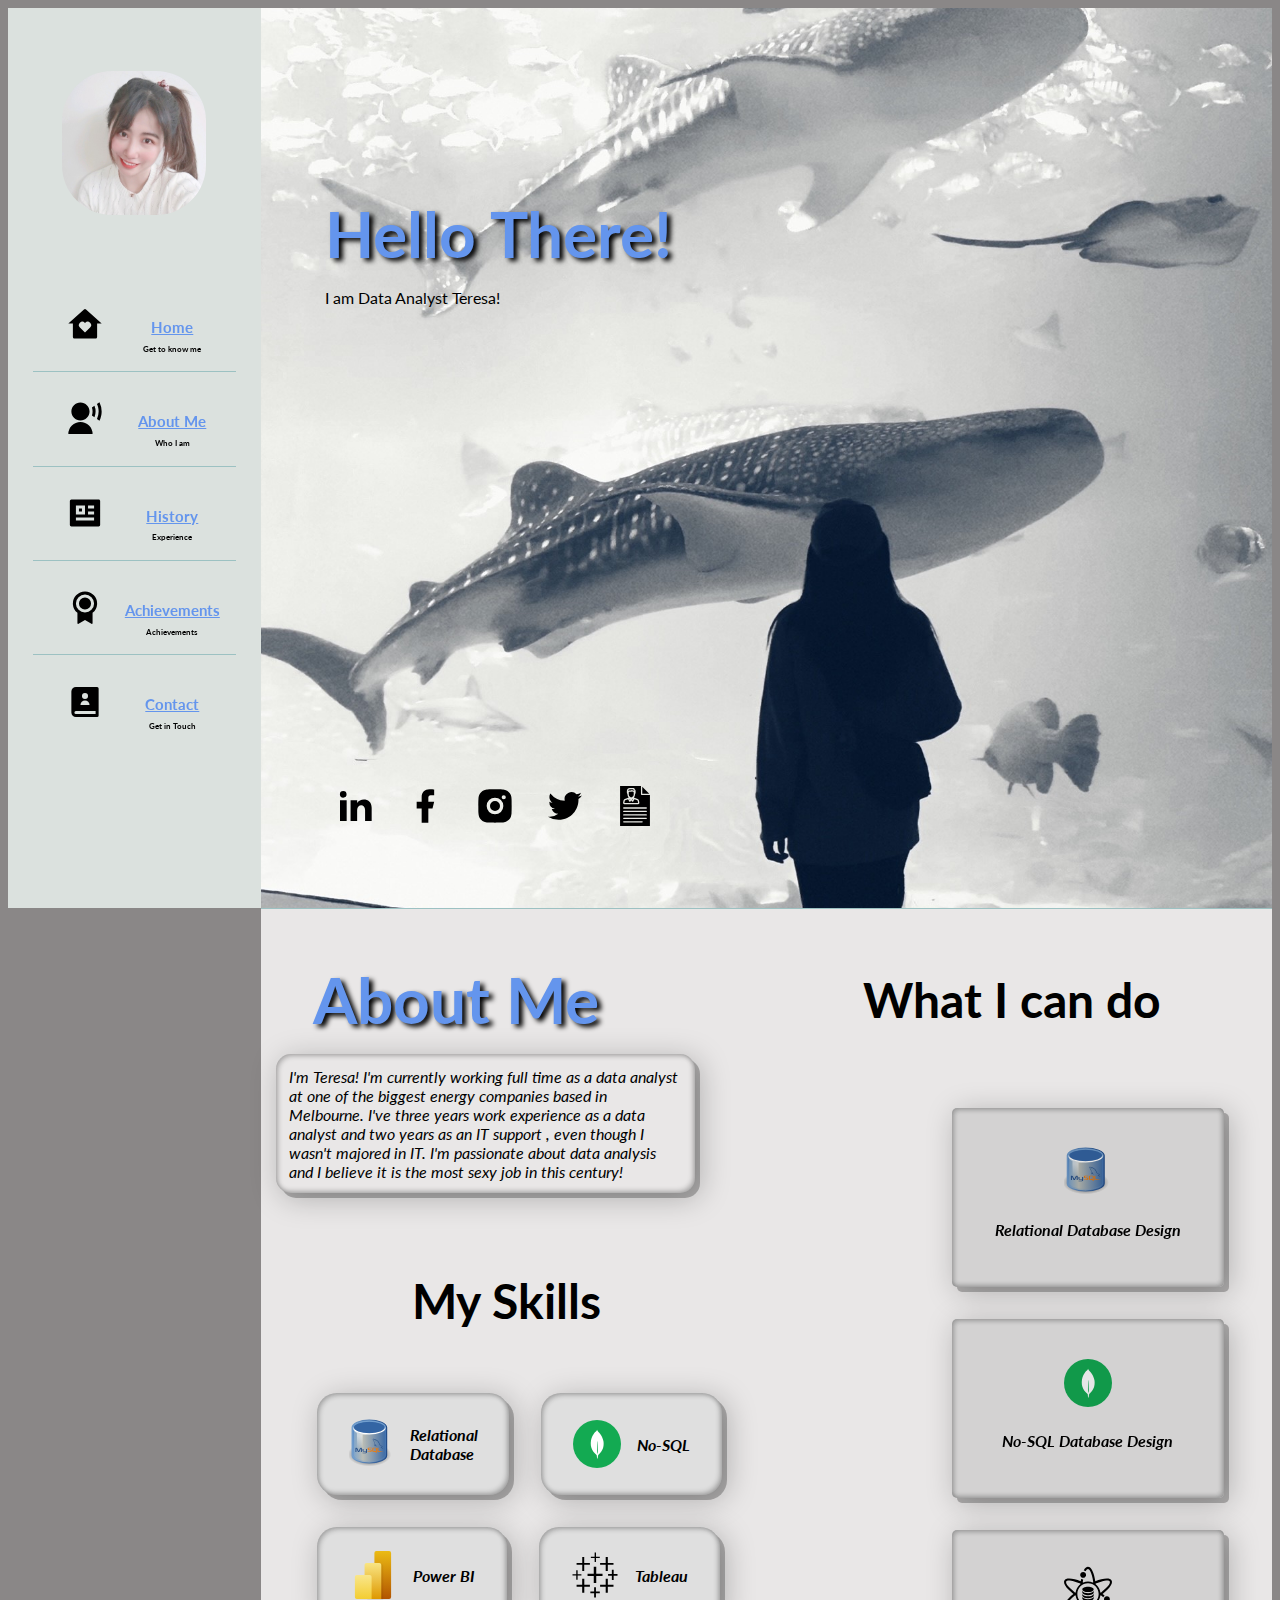
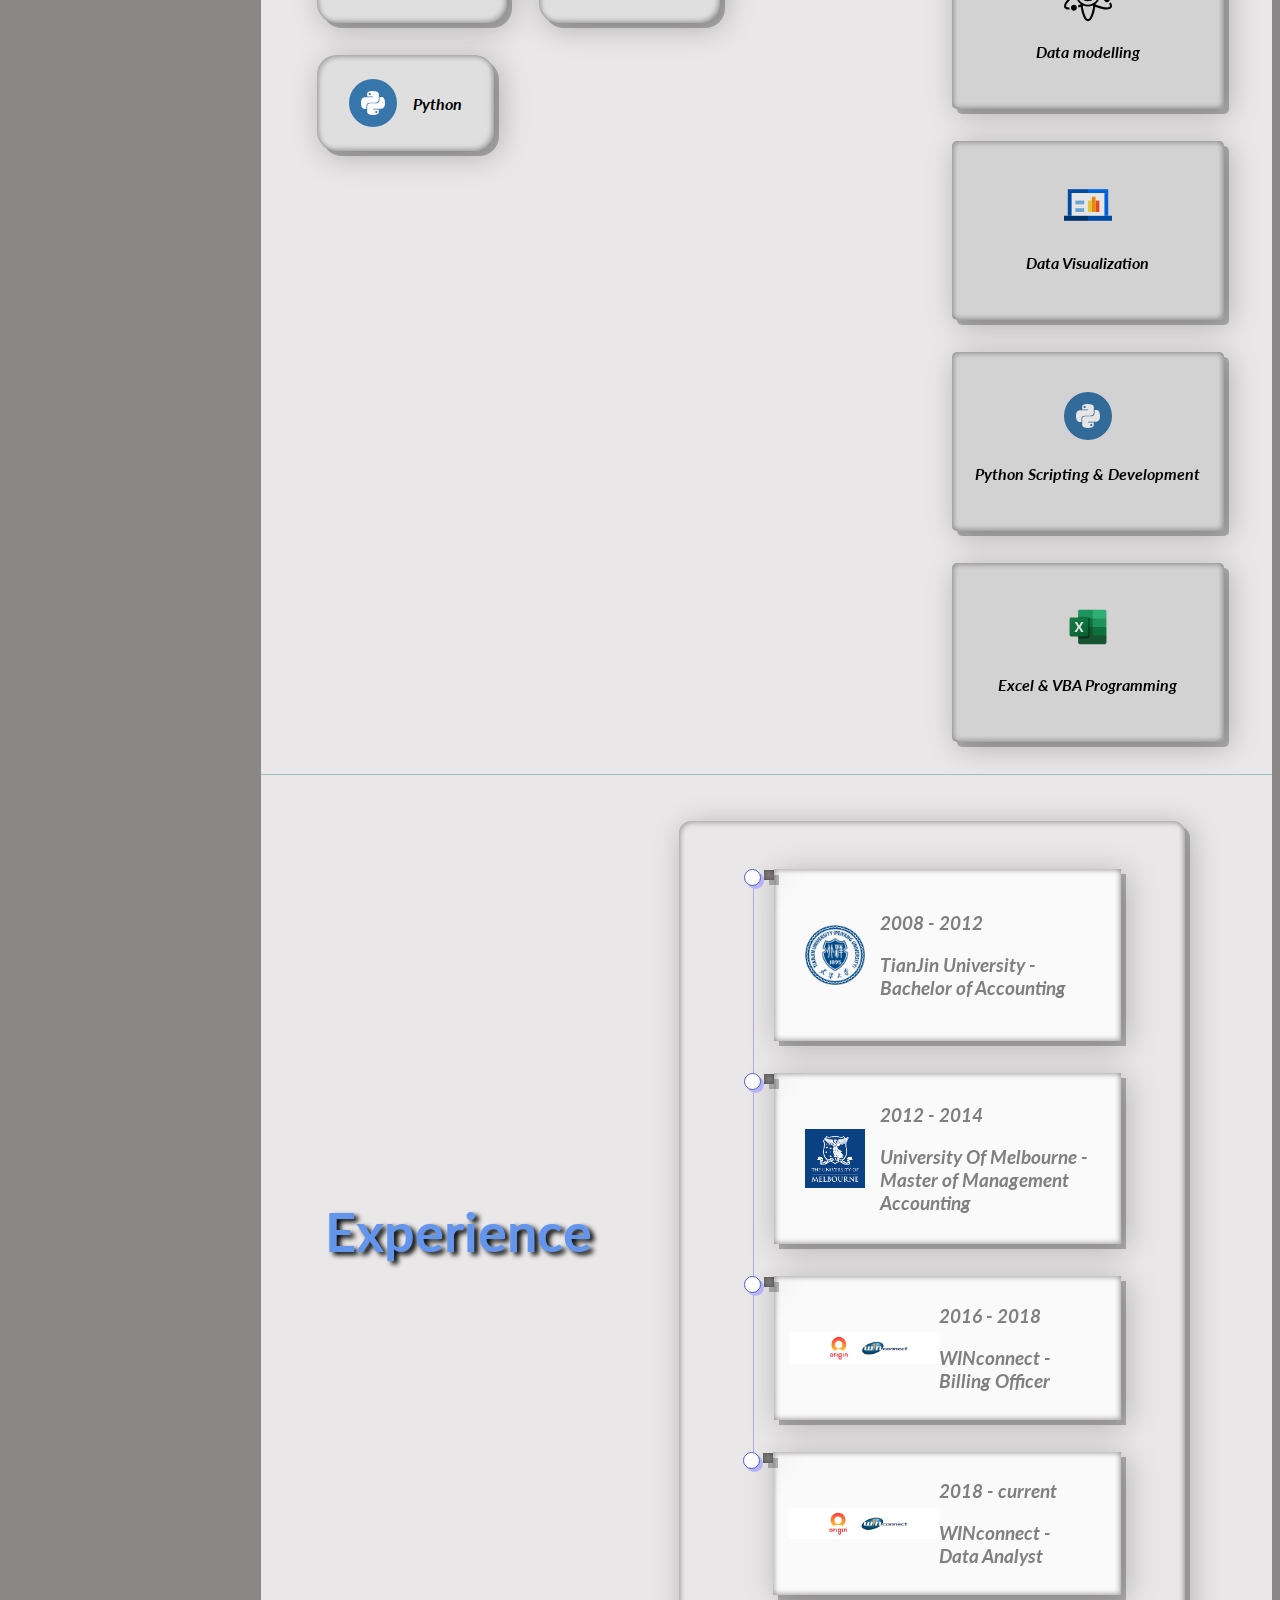
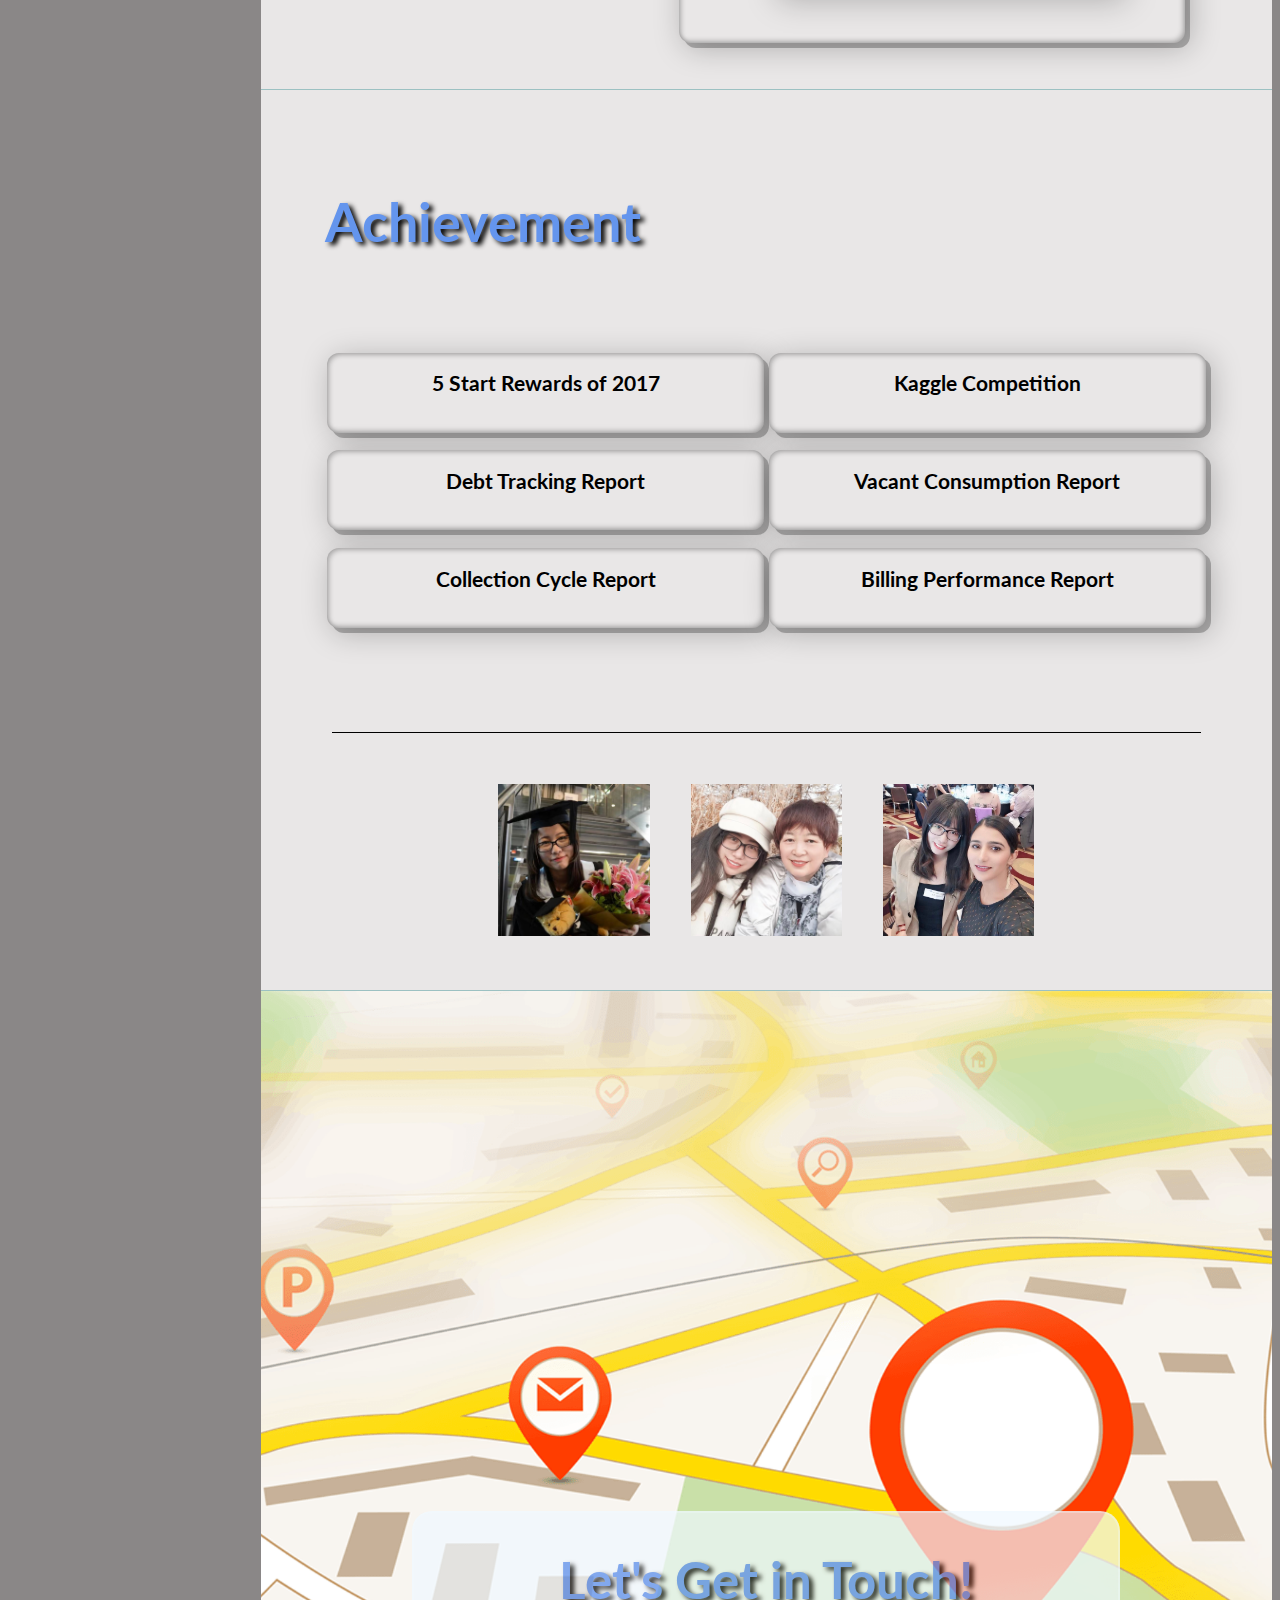
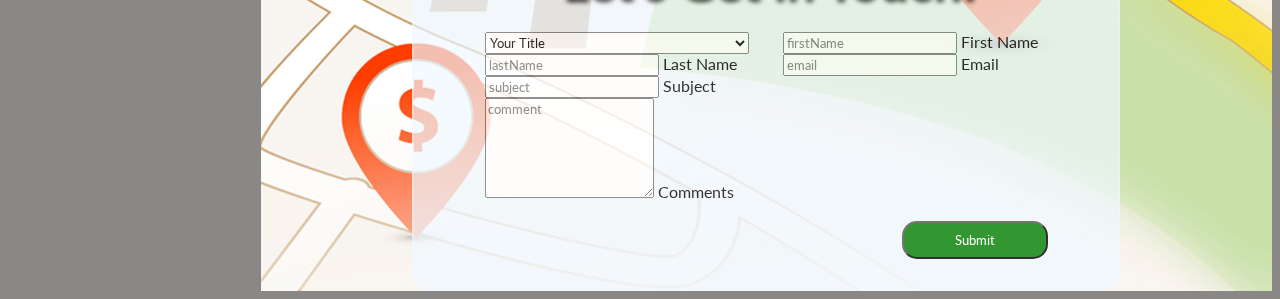
<file: index.html>
<!DOCTYPE html>
<html lang="en">
<head>
    <meta charset="UTF-8">
    <meta http-equiv="X-UA-Compatible" content="IE=edge">
    <meta name="viewport" content="width=device-width, initial-scale=1.0, maximum-scale=1.0, user-scalable=no">
    <meta property="Description" content="IT Data Analyst - Teresa Xu's personal wensite">
    <meta property="og:type" content="@TeresaXuWebsite">
    <meta property="og:title" content="Teresa Xu's personal website">
    <title>Teresa Xu</title>
    <link rel="title icon" href="./assets/icon/icons8-cute-monster-48.png">
    <link href="https://cdn.jsdelivr.net/npm/bootstrap@5.1.3/dist/css/bootstrap.min.css" rel="stylesheet" integrity="sha384-1BmE4kWBq78iYhFldvKuhfTAU6auU8tT94WrHftjDbrCEXSU1oBoqyl2QvZ6jIW3" crossorigin="anonymous">
    <link rel="stylesheet" href="./styles/style_small.css" media="(max-width:970px)" />
    <link href="./styles/style.css" rel="stylesheet" media="(min-width:971px)" />
</head>
<body id="body">
    <div id="menu"><img src="./assets/icon/menu-line.svg" alt="menu icon" /></div>
    <div id="sidebar" class="chunk"> 
        <img id="profilepicture" src="./assets/image/profilePicture.jpg" alt="profile picture" />
        <div class="navigation">
            <div class="sideBarItem" id="homeSide">
                <img class="sideBarImage" src="./assets/icon/home-heart-fill.svg" alt="home icom" />
                <div class="sideBarItem textbox">
                    <a class="sideBarItem textbox text" id="homeLink" href="#home">Home</a>
                    <p class="sideBarItem textbox description">Get to know me</p>
                </div>
            </div>
            <div class="sidebar borderLine"></div>
            <div class="sideBarItem" id="aboutMeSide">
                <img class="sideBarImage" src="./assets/icon/user-voice-fill.svg" alt="user female icon" />
                <div class="sideBarItem textbox">
                    <a class="sideBarItem textbox text" id="aboutMeLink" href="#aboutMe">About Me</a>
                    <p class="sideBarItem textbox description">Who I am</p>
                </div>
            </div>
            <div class="sidebar borderLine"></div>
            <div class="sideBarItem" id="historySide">
                <img class="sideBarImage" src="./assets/icon/profile-fill.svg" alt="document icon" />
                <div class="sideBarItem textbox">
                    <a class="sideBarItem textbox text" id="historyLink" href="#history">History</a>
                    <p class="sideBarItem textbox description">Experience</p>
                </div>
            </div>
            <div class="sidebar borderLine"></div>
            <div class="sideBarItem" id="resumeSide">
                <img class="sideBarImage" src="./assets/icon/award-fill.svg" alt="award icon" />
                <div class="sideBarItem textbox">
                    <a class="sideBarItem textbox text" id="resumeLink" href="#resume">Achievements</a>
                    <p class="sideBarItem textbox description">Achievements</p>
                </div>
            </div>
            <div class="sidebar borderLine"></div>
            <div class="sideBarItem" id="contactSide">
                <img class="sideBarImage" src="./assets/icon/contacts-book-2-fill.svg" alt="contact icon" />
                <div class="sideBarItem textbox">
                    <a class="sideBarItem textbox text" id="contactLink" href="#contact">Contact</a>
                    <p class="sideBarItem textbox description">Get in Touch</p>
                </div>
            </div>
        </div>
    </div>
    <div id="mainContent" class="chunk">
        <section id="home">
            <h1 class="introduction header">Hello There!</h1>
            <p class="introduction">I am Data Analyst Teresa!</p>
            <ul class="social">
                <li>
                    <a href="https://www.linkedin.com/in/teresa-x-151337b2/" target="_blank">
                        <img src="./assets/icon/linkedin-fill.svg" alt="linkedin icon" />
                    </a>
                </li>
                <li>
                    <a href="https://www.facebook.com" target="_blank">
                        <img src="./assets/icon/facebook-fill.svg" alt="facebook icon">
                    </a>
                </li>
                <li>
                    <a href="https://www.instagram.com" target="_blank">
                        <img src="./assets/icon/instagram-fill.svg" alt="instgram icon">
                    </a>
                </li>
                <li>
                    <a href="https://twitter.com" target="_blank">
                        <img src="./assets/icon/twitter-fill.svg" alt="twitter icon">
                    </a>
                </li>
                <li>
                    <a href="../assets/files/Profile.pdf" target="_blank">
                        <img src="./assets/icon/cv.svg" alt="CV icon">
                    </a>
                </li>
            </ul>
        </section>
        <div class="section borderLine" id="line1"></div>
        <section id="aboutMe" class="about">
            <div class="about skills">
                <div class="about description">
                    <h1>About Me</h1>
                    <div class="paragraph">
                        <p class="selfDescription">I'm Teresa! I'm currently working full time as a data analyst at one of the biggest energy companies based in Melbourne.
                            I've three years work experience as a data analyst and two years as an IT support
                            , even though I wasn't majored in IT. I'm passionate about data analysis and I believe it is the most sexy job in this century!</p>
                    </div>
                </div>
                <div id="skill">
                    <h3>My Skills</h3>
                    <ul>
                        <li>
                            <img src="./assets/icon/Database-mysql.svg" alt="SQL icon">
                            <p>Relational Database</p>
                        </li>
                        <li>
                            <img src="./assets/icon/mongodb-svgrepo-com.svg" alt="mongo icon">
                            <p>No-SQL</p>
                        </li>
                        <li>
                            <img src="./assets/icon/New_Power_BI_Logo.svg" alt="power bi icon">
                            <p>Power BI</p>
                        </li>
                        <li>
                            <img src="./assets/icon/logo-tableau-svgrepo-com.svg" alt="tableau icon">
                            <p>Tableau</p>
                        </li>
                        <li>
                            <img src="./assets/icon/python-package-index-svgrepo-com.svg" alt="python icon">
                            <p>Python</p>
                        </li>
                    </ul>
                </div>
            </div>
                <div id="capability">
                    <h3>What I can do</h3>
                    <ul>
                        <li>
                            <img src="./assets/icon/Database-mysql.svg" alt="SQL icon">
                            <p>Relational Database Design</p>
                        </li>
                        <li>
                            <img src="./assets/icon/mongodb-svgrepo-com.svg" alt="mongo icon">
                            <p>No-SQL Database Design</p>
                        </li>
                        <li>
                            <img src="./assets/icon/data-science.svg" alt="data science icon">
                            <p>Data modelling</p>
                        </li>
                        <li>
                            <img src="./assets/icon/analysis-svgrepo-com.svg" alt="data analysis icon">
                            <p>Data Visualization</p>
                        </li>
                        <li>
                            <img src="./assets/icon/python-package-index-svgrepo-com.svg" alt="python icon">
                            <p>Python Scripting & Development</p>
                        </li>
                        <li>
                            <img src="./assets/icon/Microsoft_Excel-Logo.wine.svg" alt="python icon">
                            <p>Excel & VBA Programming</p>
                        </li>
                    </ul>
                </div>
        </section>
        <div class="section borderLine" id="line2"></div>
        <section id = "history">
            <div class="subgrid experience">
                <h2>Experience</h2>
                <ul class="timeline">
                    <li>
                        <div class="listElement">
                            <img class="timeline logo university" src="./assets/icon/Tianjin_university.png" alt="Tianjin University logo">
                            <div class="time">
                                <p>2008 - 2012</p>
                                <p>TianJin University - Bachelor of Accounting</p>
                            </div>
                        </div>
                    </li>
                    <li>
                        <div class="listElement">
                            <img class="timeline logo university" src="./assets/icon/melbourne_university.png" alt="University of Melbourne logo">
                            <div class="time">
                                <p>2012 - 2014</p>
                                <p>University Of Melbourne - Master of Management Accounting</p>
                            </div>
                        </div>
                    </li>
                    <li>
                        <div class="listElement">
                            <img class="timeline logo winconnect" src="./assets/icon/winconnect.png" alt="winconnect logo">
                            <div class="time">
                                <p>2016 - 2018</p>
                                <p>WINconnect - Billing Officer</p>
                            </div>
                        </div>
                    </li>
                    <li>
                        <div class="listElement">
                            <img class="timeline logo winconnect" src="./assets/icon/winconnect.png" alt="winconnect logo">
                            <div class="time">
                                <p>2018 - current</p>
                                <p>WINconnect - Data Analyst</p>
                            </div>
                        </div>
                    </li>
                </ul>
            </div>
        </section>
        <div class="section borderLine" id="line3"></div>
        <section id="resume">
            <div class="subgrid achievement">
                <h2>Achievement</h2>
                <ul class="list-group" id="achievementList">
                    <li id="award" class="list-group-item">5 Start Rewards of 2017</li>
                    <li id="kaggle" class="list-group-item">Kaggle Competition</li>
                    <li id="debtReport" class="list-group-item">Debt Tracking Report</li>
                    <li id="vacantReport" class="list-group-item">Vacant Consumption Report</li>
                    <li id="collectionReport" class="list-group-item">Collection Cycle Report</li>
                    <li id="billingReport" class="list-group-item">Billing Performance Report</li>
                  </ul>
                <div id="fadedBackground">
                    <div id = "descriptiveBox2">
                        <div id = "descriptiveBoxBanner">
                            <h3>Description</h3>
                            <div id="closeButton">
                                <img id="crossIcon" src="../assets/icon/close-line.svg" />
                            </div>
                        </div>
                        <div class="descriptive borderLine"></div>
                        <p id="descriptiveText2"></p>
                    </div>
                </div>
            </div>
            <div class="gallery borderLine2"></div>
            <div id="gallery">
                <img class="portfolioImage" src="./assets/image/graduate.jpeg" alt="graduate image">
                <img class="portfolioImage" src="./assets/image/mother.jpeg" alt="mother image">
                <img class="portfolioImage" src="./assets/image/colleage.jpeg" alt="colleage image">
            </div>
        </section>
        <div class="section borderLine" id="line4"></div>
        <section id="contact">
            <div id="contacttop"></div>
            <div id="contactcard">
                <h1>Let's Get in Touch!</h1>
                <form class="contactForm">
                    <select class="form-select form-select-lg mb-3" aria-label=".form-select-lg example">
                        <option selected>Your Title</option>
                        <option value="mr">Mr</option>
                        <option value="mrs">Mrs</option>
                        <option value="ms">Ms</option>
                        <option value="miss">Miss</option>
                        <option value="dr">Dr</option>
                    </select>
                    <div class="form-floating mb-3">
                        <input type="text" class="form-control" id="floatingInput" placeholder="firstName">
                        <label for="floatingInput">First Name</label>
                    </div>
                    <div class="form-floating mb-3">
                        <input type="text" class="form-control" id="floatingInput" placeholder="lastName">
                        <label for="floatingInput">Last Name</label>
                    </div>
                    <div class="form-floating mb-3">
                        <input type="email" class="form-control" id="floatingInput" placeholder="email">
                        <label for="floatingInput">Email</label>
                    </div>
                    <div class="form-floating mb-3">
                        <input type="text" class="form-control" id="floatingInput" placeholder="subject">
                        <label for="floatingInput">Subject</label>
                    </div>
                    <div class="form-floating">
                        <textarea class="form-control" id="floatingTextarea2" style="height: 100px" placeholder="comment"></textarea>
                        <label for="floatingTextarea2">Comments</label>
                    </div>
                    <div class="form-floating" id="submitDiv">
                        <input id="submit" type="submit" value="Submit" />
                    </div>
                </form>
            </div>
        </section>
    </div>
    <script src="./scripts/main.js"></script>
    <script src="https://cdn.jsdelivr.net/npm/bootstrap@5.1.3/dist/js/bootstrap.bundle.min.js" integrity="sha384-ka7Sk0Gln4gmtz2MlQnikT1wXgYsOg+OMhuP+IlRH9sENBO0LRn5q+8nbTov4+1p" crossorigin="anonymous"></script>
</body>
</html>
</file>
<file: styles/style_small.css>
@import url('https://fonts.googleapis.com/css2?family=Lato:ital,wght@0,100;0,300;0,400;0,700;0,900;1,100;1,300;1,400;1,700;1,900&family=Poppins:ital,wght@0,100;0,200;0,300;0,400;0,500;0,600;1,100;1,200;1,300;1,400;1,500&family=Ubuntu:ital,wght@0,300;0,400;0,500;0,700;1,300;1,400;1,500;1,700&display=swap');

:root {
    --title-color:rgb(100,149,237);
    --hover-color:blueviolet;
    --hover-background-color:rgb(156, 193, 194);
    --sideBar-background-color:rgba(228, 235, 232, 0.897);
    --header-size:5vw;
}

* {
    font-family:'Lato', sans-serif;
    box-sizing: border-box;
}


body {
    background-color: rgb(138, 135, 135);
}

#menu {
    text-align: center;
    position: fixed;
    top:0;
    width:100%;
    height:30px;
    z-index: 10;
}

#menu:hover{
    background-color: var(--hover-background-color);
    opacity: 70%;
    cursor: pointer;
}

#sidebar {
    position: fixed;
    top:30px;
    display: none;
    flex-direction:column;
    width:50%;
    background-color: azure;
    opacity: 90%;
    border-radius: 20px;
    margin-left: 25%;
    transition: 0.5s ease-in-out;
    z-index: 10;
}


#mainContent {
    background-color: rgb(233, 231, 231);
    display: flex;
    flex-direction: column;
}

h1 {
    font-size: var(--header-size);
    margin-top: 20vh;
    color:var(--title-color);
    text-shadow: 2px 2px 2px black;
}

.navigation {
    display: flex;
    justify-content: center;
    gap:2vh;
    flex-direction: column;
    gap:0;
}

.sideBarItem {
    width:100%;
    display: flex;
    flex-direction: row;
    align-items: center;
    gap:1.5vw;
    justify-content: center;
    gap:0;
}

.sideBarItem:hover {
    cursor: pointer;
    color:var(--hover-color);
}

#profilepicture {
    width: 16vh;
    margin-left: auto;
    margin-right: auto;
    margin-top: 7vh;
    margin-bottom: 7vh;
    border-radius: 50px;
}

.sideBarImage {
    flex-basis: 30%;
    padding-left: 0.2vw;
    width:3vw;
    height:4vh;
}

.sideBarItem.textbox {
    flex-basis: 40%;
    padding-top: 30px;;
    display: flex;
    flex-direction: column;
    gap:0;
}

.sideBarItem.textbox a {
    color: var(--title-color);
}

.sideBarItem.textbox.text {
    padding-top: 10px;;
    padding-bottom: 0;
    text-align: left;
}
.sideBarItem.textbox.description {
    padding-top: 0;
    padding-bottom: 10px;
    font-size: 0.5em;
    text-align: center;
}

#home {
    background-image: url("../assets/image/IMG_9995_copy.jpg");
    background-repeat: no-repeat;
    background-size: cover;
    background-position: 70% 100%;
}

.social {
    display: flex;
    flex-direction: column;
    list-style: none;
    padding-left: 4vh;
    position: absolute;
    bottom: 5vh;
    gap:6px;
}

.social ul {
    transition: 0.7s ease-in-out;
}

.social img {
    padding: 10px;
    width: 60px;
}

.social li:hover {
    transform: translateY(-10px);
}

.introduction {
    padding-left: 5vw;
}

.introduction.header {
    padding-top: 16vh;
}

#home p {
    font-size: 1.8vh;
}

#aboutMe h1{
    margin-left: 10%;
    margin-top: 10%;
}

#aboutMe {
    display: flex;
    flex-direction: column;
    justify-content: flex-start;
    align-items: center;
}

.paragraph{
    margin: 3% 3%;
    box-shadow: 5px 5px rgba(0,0,0,0.25),
    5px 5px 30px rgba(0,0,0,0.25),
    inset -2px -2px 5px rgba(0,0,0,0.25),
    inset 2px 2px 5px rgba(0,0,0,0.25);
    border-radius: 15px;
    max-width: 80%;
    padding:2% 2%;
}

.about.skills{
    display: flex;
    flex-direction: column;
}


.about.skills h3{
    text-align: center;
    padding-top: 3%;
    font-weight: bold;
    font-size: 3rem;
}

#capability h3{
    text-align: center;
    padding-top: 3%;
    font-weight: bold;
    font-size: 3rem;
}

#skill{
    padding-right: 2rem;
}
#skill img{
    width: 3em;
    height: 4em;
}
#skill ul{
    list-style: none;
    display: flex;
    flex-direction: row;
    flex-wrap: wrap;
    justify-content: center;
}
#skill ul li{
    display: flex;
    flex-direction: row;
    justify-content:flex-start;
    align-items: center;
    margin: 1rem 1rem;
    background-color: rgb(223, 223, 223);
    border-radius: 20px;
    padding: 1rem 2rem;
    box-shadow: 5px 5px rgba(0,0,0,0.25),
    5px 5px 30px rgba(0,0,0,0.25),
    inset -2px -2px 5px rgba(0,0,0,0.25),
    inset 2px 2px 5px rgba(0,0,0,0.25);
    max-width: 12rem;
}

#skill ul li:hover{
    transform:translateY(-5px);
    transition: 0.5s;
    filter: brightness(80%);
}

#skill ul li p{
    padding-left: 1rem;
    font-weight: bold;
    font-style: italic;
}

#capability{
    padding-right: 2rem;
    display: flex;
    flex-direction: column;
    justify-content:center;
}

#capability ul{
    list-style: none;
    display: flex;
    flex-direction: row;
    flex-wrap: wrap;
    justify-content: center;
}


#capability ul li{
    display: flex;
    flex-direction: column;
    justify-content: space-around;
    align-items: center;
    border-radius: 5px;
    background-color: rgba(223, 223, 223,0.7);
    filter:brightness(90%);
    margin: 1rem 1rem;
    min-width: 17rem;
    padding: 2rem 1rem;
    font-style: italic;
    font-weight: bold;
    box-shadow: 5px 5px rgba(0,0,0,0.25),
    5px 5px 30px rgba(0,0,0,0.25),
    inset -2px -2px 5px rgba(0,0,0,0.25),
    inset 2px 2px 5px rgba(0,0,0,0.25);
}

#capability img{
    width: 3em;
    height: 4em;
}
#capability ul li:hover{
    filter: brightness(70%);
    transition: 0.5s;
}

.selfDescription {
    padding-top: 5%;
    padding-left: 5%;
    font-style: italic;
}

#resume {
    display: flex;
    flex-direction: column;
    text-align: left;
    align-items:stretch;
    position: relative;
    gap:2%;
}

#history h2 {
    font-size: 6vh;
    color:var(--title-color);
    padding-top: 6vh;
    padding-bottom: 6vh;
    padding-left: 5vw;
    text-shadow: 4px 3px 5px black;
}


#resume h2 {
    font-size: var(--header-size);
    color:var(--title-color);
    padding-top: 3vh;
    padding-left: 5vw;
    text-shadow: 2px 2px 2px black;
}

#history ul {
    padding-left: 5vw;
    padding-right: 5vw;
    list-style: none;
    width:fit-content;
}

#resume ul {
    padding-left: 5vw;
    padding-right: 5vw;
    list-style: none;
    width:fit-content;
}

.achievement ul li{
    background-color: var(--main-content-background-color);
    min-width: 21em;
    box-shadow: 5px 5px rgba(0,0,0,0.25),
    5px 5px 30px rgba(0,0,0,0.25),
    inset -2px -2px 5px rgba(0,0,0,0.25),
    inset 2px 2px 5px rgba(0,0,0,0.25);
    font-weight: bold;
    margin-bottom: 2%;
    width: 30%;
    height: 5rem;
    text-align: center;
    border-radius: 12px;
    font-weight: bold;
    padding-top: 4%;
    padding-bottom: 0%;
}

.achievement ul li:hover {
    background-color: var(--hover-background-color);
    color:white;
    font-weight: bold;
    font-style: italic;
    cursor: pointer;
}

#fadedBackground {
    position: fixed;
    width:100%;
    height:100vh;
    left: 0;
    top:0;    
    background: rgba(0, 0, 0, 0.7);
    z-index: 100;
    display: none;
}

#descriptiveBox2 {
    position:relative;
    margin-left: auto;
    margin-right: auto;
    margin-top: 15%;
    padding: 2vw 3vh;
    width: 70%;
    height: 30%;
    background-color:aliceblue;
    opacity: 1;
    z-index: 101;
    border-radius: 15px;
    display: flex;
    flex-direction: column;
}

#descriptiveBoxBanner {
    display: flex;
    flex-direction: row;
    justify-content: space-between;
}


#closeButton {
    text-align: right;
}

#crossIcon:hover {
    cursor: pointer;
}

.subgrid.experience {
    position: relative;
    padding-bottom: 3%;
    padding-top: 3%;
    display: flex;
    flex-direction: row;
    flex-wrap: wrap;
    justify-content: center;
    align-items: center;
}

.timeline{
    box-shadow: 5px 5px rgba(0,0,0,0.25),
    5px 5px 30px rgba(0,0,0,0.25),
    inset -2px -2px 5px rgba(0,0,0,0.25),
    inset 2px 2px 5px rgba(0,0,0,0.25);
    padding-top: 3rem;
    padding-bottom: 3rem;
    margin-left: auto;
    margin-right: auto;
    border-radius: 12px;
    max-width: 90%;
}

.timeline li {
    padding-bottom: 2rem;
    border-left: 1px solid #abaaed;
    position: relative;
    padding-left: 20px;
    margin-left: 10px;   
}

.timeline li:last-child{
    border: 0px;
    padding-bottom: 0;
}

.listElement{
    background-color: rgba(255, 255, 255, 0.8);
    padding-top: 0.2rem;
    padding-bottom: 0.2rem;
    padding-left: 0.2rem;
    padding-right: 0.2rem;
    box-shadow: 5px 5px rgba(0,0,0,0.25),
    5px 5px 30px rgba(0,0,0,0.25),
    inset -2px -2px 5px rgba(0,0,0,0.25),
    inset 2px 2px 5px rgba(0,0,0,0.25);
    display: flex;
    flex-direction: column;
    justify-content: flex-start;
    align-items: center;
}


.timeline li p {
    font-weight: bold;
    font-style: italic;
}

.time {
    color:rgb(128, 128, 128);
    font-style: italic;
    font-size: 0.8rem;
    max-width: 70%;
    display: flex;
    flex-direction: column;
    justify-content: flex-start;
}

.timeline.logo.university{
    box-shadow: none;
    width: 30%;
}

.timeline.logo.winconnect{
    box-shadow: none;
    width: 100%;
}

.listElement::before {
    content: '';
    width:10px;
    height: 10px;
    background-color: rgb(139, 134, 134);
    position:absolute;
    left:10px;
    top:1px;
    box-shadow: 5px 5px rgba(0,0,0,0.25),
    5px 5px 30px rgba(0,0,0,0.25),
    inset -2px -2px 5px rgba(0,0,0,0.25),
    inset 2px 2px 5px rgba(0,0,0,0.25);
}

.timeline li::before{
    content: '';
    width: 15px;
    height: 15px;
    background: white;
    border: 1px solid #4e5ed3;
    box-shadow: 3px 3px 0px #bab5f8;
    box-shadow: 3px 3px 0px #bab5f8;
    border-radius: 50%;
    position: absolute;
    left: -10px;
    top: 0px;
}

#gallery {
    margin-top: 5%;
    display: flex;
    justify-content: space-around;
    align-items: center;
    flex-direction: column;
    padding-bottom: 2%;
    gap:3vh;
}

.portfolioImage{
    max-height: 60%;
    max-width: 60%;
}

.gallery.borderLine1{
    border-bottom: black solid 1.5px;
    margin-top:7%;
    margin-bottom:7%;
    margin-left: 7%;
    margin-right: 7%;
}

.gallery.borderLine2{
    border-bottom: black solid 1.5px;
    margin-top:7%;
    margin-left: 7%;
    margin-right: 7%;
}


.sidebar.borderLine {
    border-bottom: var(--hover-background-color) solid 1px;
    margin-left: 10%;
    margin-right: 10%;
}

.descriptive.borderLine {
    border-bottom: var(--hover-background-color) solid 1px;
    margin-left: 0%;
    margin-right: 0%;
    margin-top: 1rem;
    margin-bottom: 1em;
}

.section.borderLine {
    border-bottom: var(--hover-background-color) solid 1px;
}

#mainContent section {
    min-height: 100vh;
}


#achievementList {
    display: flex;
    flex-direction: row;
    flex-wrap: wrap;
    justify-content: space-around;
    /* padding-bottom: 10%; */
}

#contact {
    background-image: url("../assets/image/google-map-background.png");
    background-size:cover;
    background-repeat: no-repeat;
    background-position: 50%;
    display: flex;
    flex-direction: column;
    justify-content: space-between;
    align-items: stretch;
}

#contacttop {
    flex-basis: 20%;
}

#contactcard {
    background-color: rgba(240, 248, 255, 0.863);
    margin-left: auto;
    margin-right: auto;
    width: 70%;;
    bottom:10px;
    border-radius: 20px;
    opacity: 0.8;
    display: flex;
    flex-direction: column;
    justify-content:space-evenly;
    align-items:center;
    gap:0.1vw;
    border:2px solid rgba(240, 248, 255, 0.863); 
    transition: 0.5s ease-in-out;
}

#contactcard:hover {
    transform: translateY(-10px);
    opacity: 1;
}

#contactcard h1 {
    text-align: center;
    color: var(--title-color);
    font-size: 4vw;
    margin-left: auto;
    margin-right: auto;
    margin-top: 5%;
    margin-bottom: 3%;
}

#submitDiv{
    text-align: center;
    padding-top: 20px;
}

.form-floating:nth-last-child(-n+3){
    width: 100%;
}

#submit {
    color:white;
    padding: 1vh 6vw;
    background-color: green;
    font-size: 1rem;
    border-radius: 15px;
    width: 60%;
}

.contactForm {
    display: flex;
    flex-direction:row;
    flex-wrap: wrap;
    justify-content: space-between;
    width:80%;
    padding-bottom: 30px;
}
.form-select,.form-floating {
    width: 100%;
}
</file>
<file: styles/style.css>
@import url('https://fonts.googleapis.com/css2?family=Lato:ital,wght@0,100;0,300;0,400;0,700;0,900;1,100;1,300;1,400;1,700;1,900&family=Poppins:ital,wght@0,100;0,200;0,300;0,400;0,500;0,600;1,100;1,200;1,300;1,400;1,500&family=Ubuntu:ital,wght@0,300;0,400;0,500;0,700;1,300;1,400;1,500;1,700&display=swap');

:root {
    --title-color:rgb(100,149,237);
    --hover-color:blueviolet;
    --hover-background-color:rgb(156, 193, 194);
    --main-content-background-color:rgb(233, 231, 231);
    --body-background-color:rgb(138, 135, 135);
    --sideBar-background-color:rgba(228, 235, 232, 0.897);
    --descriptive-box-background:rgb(233, 231, 231);
}

* {
    font-family:'Lato', sans-serif;
    box-sizing: border-box;
}

#menu {
    display: none;
}

body {
    background-color: rgb(138, 135, 135);
    display: flex;
    flex-direction:row;
    justify-content: flex-start;
    align-items: center;
    gap:0;
}

body .chunk {
    display: flex;
    flex-direction:column;
    
}

#mainContent {
    flex-basis:80vw;
    background-color: var(--main-content-background-color);
    display: flex;
    flex-direction: column;
}

h1 {
    font-size: 5vw;
    margin-bottom: 0;
    color:var(--title-color);
    text-shadow: 4px 3px 5px black;
}

#sidebar {
    position: sticky;
    flex-basis:20%;
    background-color: var(--sideBar-background-color);
    align-self: flex-start;
    top:0;
    height: 100vh;
    font-size: 1.2vw;
    font-weight: bold;
    overflow: auto;
    flex-direction: column;
    /* flex-grow: auto; */
}

#mainContent {
    flex-basis:80%;
}

.navigation {
    display: flex;
    justify-content: center;
    gap:2vh;
    flex-direction: column;
    gap:0;
}

.sideBarItem {
    width:100%;
    display: flex;
    flex-direction: row;
    align-items: center;
    gap:1.5vw;
    justify-content: center;
    gap:0;
}

.sideBarItem:hover {
    cursor: pointer;
    color:var(--hover-color);
}


#profilepicture {
    width: 16vh;
    margin-left: auto;
    margin-right: auto;
    margin-top: 7vh;
    margin-bottom: 7vh;
    border-radius: 50px;
}

.sideBarImage {
    flex-basis: 30%;
    padding-left: 0.2vw;
    width:3vw;
    height:4vh;
}

.sideBarItem.textbox {
    flex-basis: 40%;
    padding-top: 30px;;
    display: flex;
    flex-direction: column;
    gap:0;
}

.sideBarItem.textbox a {
    color: var(--title-color);
}

.sideBarItem.textbox.text {
    padding-top: 10px;;
    padding-bottom: 0;
    text-align: left;
}
.sideBarItem.textbox.description {
    padding-top: 0;
    padding-bottom: 10px;
    font-size: 0.5em;
    text-align: center;
}

#home {
    background-image: url("../assets/image/IMG_9995_copy.jpg");
    background-repeat: no-repeat;
    background-size: cover;
    background-position: 10% 90%;
}

.social {
    display: flex;
    flex-direction: row;
    list-style: none;
    padding-left: 5vw;
    position: absolute;
    bottom: 5vh;
    gap:10px
}

.social ul {
    transition: 0.7s ease-in-out;
}

.social img {
    padding: 10px;
    width: 60px;
}

.social li:hover {
    transform: translateY(-10px);
}

.introduction {
    padding-left: 5vw;
}

.introduction.header {
    padding-top: 16vh;
}

#home p {
    font-size: 1.8vh;
}

#aboutMe {
    display: flex;
    flex-direction: row;
    justify-content: flex-start;
}

.paragraph{
    margin: 3% 3%;
    box-shadow: 5px 5px rgba(0,0,0,0.25),
    5px 5px 30px rgba(0,0,0,0.25),
    inset -2px -2px 5px rgba(0,0,0,0.25),
    inset 2px 2px 5px rgba(0,0,0,0.25);
    border-radius: 15px;
    max-width: 80%;
}

.about.skills{
    display: flex;
    flex-direction: column;
}

.about.skills h3{
    text-align: center;
    padding-top: 3%;
    font-weight: bold;
    font-size: 3rem;
}

#capability h3{
    text-align: center;
    padding-top: 3%;
    font-weight: bold;
    font-size: 3rem;
}

#skill{
    padding-right: 2rem;
}
#skill img{
    width: 3em;
    height: 4em;
}
#skill ul{
    list-style: none;
    display: flex;
    flex-direction: row;
    flex-wrap: wrap;
}
#skill ul li{
    display: flex;
    flex-direction: row;
    justify-content:flex-start;
    align-items: center;
    margin: 1rem 1rem;
    background-color: rgb(223, 223, 223);
    border-radius: 20px;
    padding: 1rem 2rem;
    box-shadow: 5px 5px rgba(0,0,0,0.25),
    5px 5px 30px rgba(0,0,0,0.25),
    inset -2px -2px 5px rgba(0,0,0,0.25),
    inset 2px 2px 5px rgba(0,0,0,0.25);
    max-width: 12rem;
}

#skill ul li:hover{
    transform:translateY(-5px);
    transition: 0.5s;
    filter: brightness(80%);
}

#skill ul li p{
    padding-left: 1rem;
    font-weight: bold;
    font-style: italic;
}

#capability{
    padding-right: 2rem;
    display: flex;
    flex-direction: column;
    justify-content:center;
}

#capability ul{
    list-style: none;
    display: flex;
    flex-direction: row-reverse;
    flex-wrap: wrap;
}


#capability ul li{
    display: flex;
    flex-direction: column;
    justify-content: space-around;
    align-items: center;
    border-radius: 5px;
    background-color: rgba(223, 223, 223,0.7);
    filter:brightness(90%);
    margin: 1rem 1rem;
    min-width: 17rem;
    padding: 2rem 1rem;
    font-style: italic;
    font-weight: bold;
    box-shadow: 5px 5px rgba(0,0,0,0.25),
    5px 5px 30px rgba(0,0,0,0.25),
    inset -2px -2px 5px rgba(0,0,0,0.25),
    inset 2px 2px 5px rgba(0,0,0,0.25);
}

#capability img{
    width: 3em;
    height: 4em;
}
#capability ul li:hover{
    filter: brightness(70%);
    transition: 0.5s;
}

#aboutMe h1{
    margin-left: 10%;
    margin-top: 10%;
}

.selfDescription {
    padding:3% 3%;
    font-style: italic;
}

#resume {
    display: flex;
    flex-direction: column;
    flex-wrap: wrap;
    text-align: left;
    justify-content: flex-start;
    align-items: stretch;
}
#history h2 {
    font-size: 6vh;
    color:var(--title-color);
    padding-top: 6vh;
    padding-bottom: 6vh;
    padding-left: 5vw;
    text-shadow: 4px 3px 5px black;
}

#resume h2 {
    font-size: 6vh;
    color:var(--title-color);
    padding-top: 6vh;
    padding-bottom: 6vh;
    padding-left: 5vw;
    text-shadow: 4px 3px 5px black;
}

#history ul {
    padding-left: 5vw;
    padding-right: 5vw;
    list-style: none;
    width:fit-content;
}

#resume ul {
    padding-left: 5vw;
    padding-right: 5vw;
    list-style: none;
    width:fit-content;
}

.achievement ul li{
    background-color: var(--main-content-background-color);
    min-width: 21em;
    box-shadow: 5px 5px rgba(0,0,0,0.25),
    5px 5px 30px rgba(0,0,0,0.25),
    inset -2px -2px 5px rgba(0,0,0,0.25),
    inset 2px 2px 5px rgba(0,0,0,0.25);
    font-weight: bold;
    margin-bottom: 2%;
    width: 30%;
    height: 5rem;
    text-align: center;
    border-radius: 12px;
    font-weight: bold;
    font-size: 1.3em;
    padding-top: 2%;
    padding-bottom: 3%;
}

.achievement ul li:hover {
    background-color: var(--hover-background-color);
    color:white;
    font-weight: bold;
    font-style: italic;
    cursor: pointer;
}

#fadedBackground {
    position: fixed;
    width:100%;
    height:100vh;
    left: 0;
    top:0;    
    background: rgba(0, 0, 0, 0.7);
    z-index: 100;
    display: none;
}

#descriptiveBox2 {
    position:relative;
    margin-left: auto;
    margin-right: auto;
    margin-top: 15%;
    padding: 2vw 3vh;
    width: 45%;
    height: 30%;
    background-color: aliceblue;
    opacity: 1;
    z-index: 101;
    border-radius: 15px;
    display: flex;
    flex-direction: column;
}

#descriptiveBoxBanner {
    display: flex;
    flex-direction: row;
    justify-content: space-between;
}

#closeButton {
    text-align: right;
}

#crossIcon:hover {
    cursor: pointer;
}

.subgrid.experience {
    position: relative;
    padding-bottom: 3%;
    padding-top: 3%;
    display: flex;
    flex-direction: row;
    flex-wrap: wrap;
    justify-content: center;
    align-items: center;
}

.timeline{
    box-shadow: 5px 5px rgba(0,0,0,0.25),
    5px 5px 30px rgba(0,0,0,0.25),
    inset -2px -2px 5px rgba(0,0,0,0.25),
    inset 2px 2px 5px rgba(0,0,0,0.25);
    padding-top: 3rem;
    padding-bottom: 3rem;
    margin-left: auto;
    margin-right: auto;
    border-radius: 12px;
    max-width: 50%;
}

.timeline li {
    padding-bottom: 2rem;
    border-left: 1px solid #abaaed;
    position: relative;
    padding-left: 20px;
    margin-left: 10px;   
}

.timeline li:last-child{
    border: 0px;
    padding-bottom: 0;
}

.listElement{
    background-color: rgba(255, 255, 255, 0.8);
    padding-top: 0.5rem;
    padding-bottom: 0.5rem;
    padding-left: 1rem;
    padding-right: 2rem;
    box-shadow: 5px 5px rgba(0,0,0,0.25),
    5px 5px 30px rgba(0,0,0,0.25),
    inset -2px -2px 5px rgba(0,0,0,0.25),
    inset 2px 2px 5px rgba(0,0,0,0.25);
    display: flex;
    flex-direction: row;
    justify-content: flex-start;
    align-items: center;
}

.timeline li p {
    font-weight: bold;
    font-style: italic;
    font-size: 1.2rem;
}

.time {
    color:rgb(128, 128, 128);
    font-style: italic;
    font-size: 0.8rem;
    max-width: 70%;
}

.timeline.logo.university{
    box-shadow: none;
    width: 20%;
}

.timeline.logo.winconnect{
    box-shadow: none;
    width: 50%;
}

.listElement::before {
    content: '';
    width:10px;
    height: 10px;
    background-color: rgb(139, 134, 134);
    position:absolute;
    left:10px;
    top:1px;
    box-shadow: 5px 5px rgba(0,0,0,0.25),
    5px 5px 30px rgba(0,0,0,0.25),
    inset -2px -2px 5px rgba(0,0,0,0.25),
    inset 2px 2px 5px rgba(0,0,0,0.25);
}

.timeline li::before{
    content: '';
    width: 15px;
    height: 15px;
    background: white;
    border: 1px solid #4e5ed3;
    box-shadow: 3px 3px 0px #bab5f8;
    box-shadow: 3px 3px 0px #bab5f8;
    border-radius: 50%;
    position: absolute;
    left: -10px;
    top: 0px;
}

#gallery {
    margin-top: 5%;
    display: flex;
    justify-content: center;
    flex-direction: row;
}

.portfolioImage{
    max-height: 15%;
    max-width: 15%;
    margin-left: 2%;
    margin-right: 2%;
}

.gallery.borderLine1{
    border-bottom: black solid 1.5px;
    margin-bottom:7%;
    margin-left: 7%;
    margin-right: 7%;
}

.gallery.borderLine2{
    border-bottom: black solid 1.5px;
    margin-top:7%;
    margin-left: 7%;
    margin-right: 7%;
}

.sidebar.borderLine {
    border-bottom: var(--hover-background-color) solid 1px;
    margin-left: 10%;
    margin-right: 10%;
}

.descriptive.borderLine {
    border-bottom: var(--hover-background-color) solid 1px;
    margin-left: 0%;
    margin-right: 0%;
    margin-top: 1rem;
    margin-bottom: 1em;
}

.section.borderLine {
    border-bottom: var(--hover-background-color) solid 1px;
}

#mainContent section {
    min-height: 100vh;
}

#achievementList {
    display: flex;
    flex-direction: row;
    flex-wrap: wrap;
    justify-content: space-around;
    /* padding-bottom: 10%; */
}

#contact {
    background-image: url("../assets/image/google-map-background.png");
    background-size:cover;
    background-repeat: no-repeat;
    background-position: 50%;
    display: flex;
    flex-direction: column;
    justify-content: space-between;
    align-items: stretch;
}

#contacttop {
    flex-basis: 20%;
}

#contactcard {
    background-color: rgba(240, 248, 255, 0.863);
    margin-left: auto;
    margin-right: auto;
    width: 70%;;
    bottom:10px;
    border-radius: 20px;
    opacity: 0.8;
    display: flex;
    flex-direction: column;
    justify-content:space-evenly;
    align-items:center;
    gap:0.1vw;
    border:2px solid rgba(240, 248, 255, 0.863); 
    transition: 0.5s ease-in-out;
}

#contactcard:hover {
    transform: translateY(-10px);
    opacity: 1;
}

#contactcard h1 {
    text-align: center;
    color: var(--title-color);
    font-size: 4vw;
    margin-left: auto;
    margin-right: auto;
    margin-top: 5%;
    margin-bottom: 3%;
}

.contactForm {
    display: flex;
    flex-direction:row;
    flex-wrap: wrap;
    justify-content: space-between;
    width:80%;
    padding-bottom: 30px;
}

#submitDiv{
    text-align: right;
    padding-top: 20px;
}

.form-select,.form-floating {
    width: 47%;
}

.form-floating:nth-last-child(-n+3){
    width: 100%;
}

#submit {
    color:white;
    padding: 1vh 4vw;
    background-color: green;
    font-size: 1vw;
    border-radius: 15px;
}
</file>
